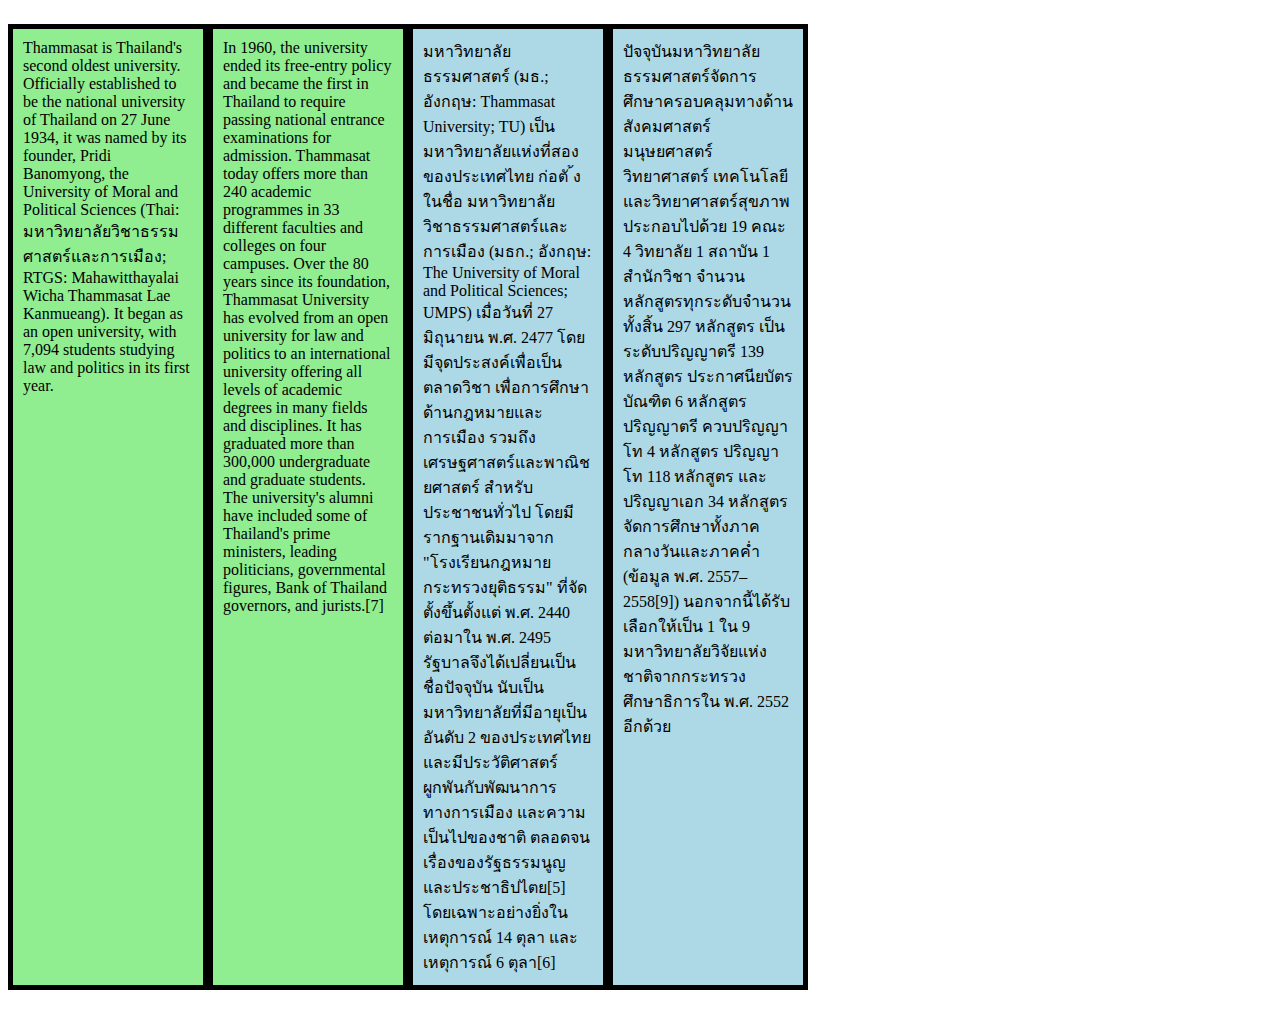
<file: fixed-width.html>
<!DOCTYPE html>
<html lang="en">

<head>
    <meta charset="UTF-8">
    <meta name="viewport" content="width=device-width, initial-scale=1.0">
    <title>Fixed-width Design</title>
    <link rel="stylesheet" href="fixed-width.css">
</head>

<body>
    <div class="container">
        <p class="lightgreen">
            Thammasat is Thailand's second oldest university.
            Officially established to be the national university of Thailand on 27 June 1934,
            it was named by its founder, Pridi Banomyong, the University of Moral and Political Sciences
            (Thai: มหาวิทยาลัยวิชาธรรมศาสตร์และการเมือง; RTGS: Mahawitthayalai Wicha Thammasat Lae Kanmueang).
            It began as an open university, with 7,094 students studying law and politics in its first year.
        </p>
        <p class="lightgreen">
            In 1960, the university ended its free-entry policy and became the first in Thailand
            to require passing national entrance examinations for admission. Thammasat today offers more than
            240 academic programmes in 33 different faculties and colleges on four campuses.
            Over the 80 years since its foundation, Thammasat University has evolved from an open university for law and
            politics to an
            international university offering all levels of academic degrees in many fields and disciplines.
            It has graduated more than 300,000 undergraduate and graduate students. The university's alumni have
            included some of Thailand's prime ministers,
            leading politicians, governmental figures, Bank of Thailand governors, and jurists.[7]
        </p>
        <p class="lightblue"> มหาวิทยาลัยธรรมศาสตร์ (มธ.; อังกฤษ: Thammasat University; TU)
            เป็นมหาวิทยาลัยแห่งที่สองของประเทศไทย
            ก่อตั ้งในชื่อ มหาวิทยาลัย วิชาธรรมศาสตร์และการเมือง (มธก.; อังกฤษ: The University of Moral and Political
            Sciences; UMPS)
            เมื่อวันที่ 27 มิถุนายน พ.ศ. 2477 โดยมีจุดประสงค์เพื่อเป็นตลาดวิชา เพื่อการศึกษาด้านกฎหมายและการเมือง
            รวมถึงเศรษฐศาสตร์และพาณิชยศาสตร์
            สำหรับ ประชาชนทั่วไป โดยมีรากฐานเดิมมาจาก "โรงเรียนกฎหมาย กระทรวงยุติธรรม" ที่จัดตั้งขึ้นตั้งแต่ พ.ศ. 2440
            ต่อมาใน พ.ศ. 2495 รัฐบาลจึงได้เปลี่ยนเป็นชื่อปัจจุบัน
            นับเป็นมหาวิทยาลัยที่มีอายุเป็นอันดับ 2 ของประเทศไทย และมีประวัติศาสตร์ผูกพันกับพัฒนาการทางการเมือง
            และความเป็นไปของชาติ ตลอดจนเรื่องของรัฐธรรมนูญ และประชาธิปไตย[5] โดยเฉพาะอย่างยิ่งในเหตุการณ์ 14 ตุลา และ
            เหตุการณ์ 6 ตุลา[6]
        </p>
        <p class="lightblue"> ปัจจุบันมหาวิทยาลัยธรรมศาสตร์จัดการศึกษาครอบคลุมทางด้านสังคมศาสตร์ มนุษยศาสตร์ วิทยาศาสตร์
            เทคโนโลยี และวิทยาศาสตร์สุขภาพ
            ประกอบไปด้วย 19 คณะ 4 วิทยาลัย 1 สถาบัน 1 สำนักวิชา จำนวนหลักสูตรทุกระดับจำนวนทั้งสิ้น 297 หลักสูตร
            เป็นระดับปริญญาตรี 139 หลักสูตร ประกาศนียบัตรบัณฑิต 6 หลักสูตร
            ปริญญาตรี ควบปริญญาโท 4 หลักสูตร ปริญญาโท 118 หลักสูตร และปริญญาเอก 34 หลักสูตร
            จัดการศึกษาทั้งภาคกลางวันและภาคค่ำ (ข้อมูล พ.ศ. 2557–2558[9])
            นอกจากนี้ได้รับ เลือกให้เป็น 1 ใน 9 มหาวิทยาลัยวิจัยแห่งชาติจากกระทรวงศึกษาธิการใน พ.ศ. 2552 อีกด้วย
        </p>
    </div>
</body>

</html>
</file>
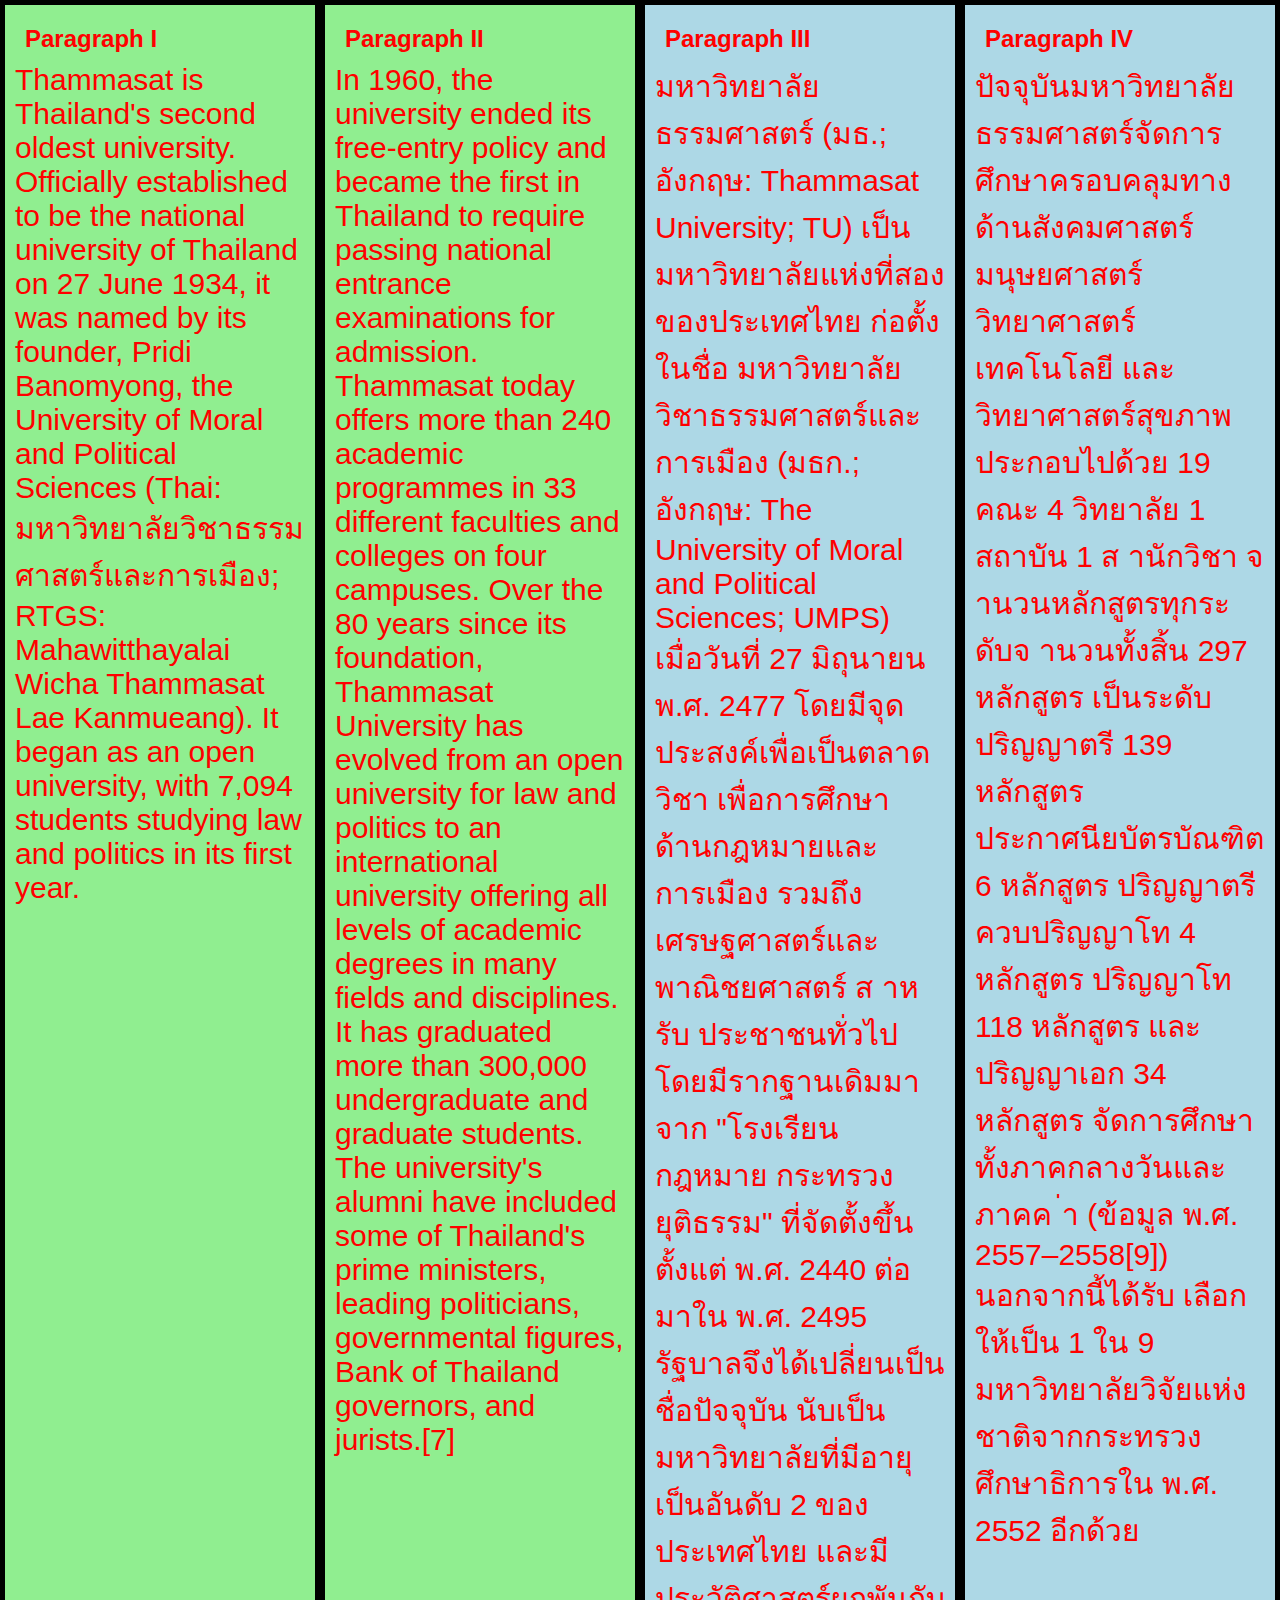
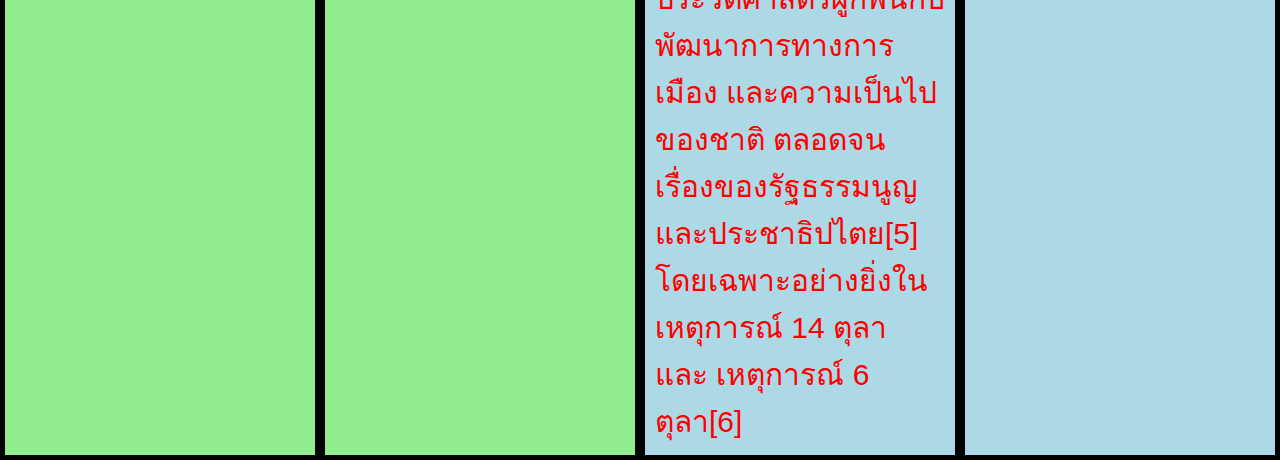
<file: responsive.html>
<!DOCTYPE html>
<html lang="en">

<head>
    <meta charset="UTF-8">
    <meta name="viewport" content="width=device-width, initial-scale=1.0">
    <title>Responsive Design</title>
    <link rel="stylesheet" href="responsive.css">
</head>

<body>
    <div class="container">
        <div class="row">
            <div class="p p1">
                <p class="title">Paragraph I</p>
                <p>Thammasat is Thailand's second oldest university. Officially established to
                    be the national university of Thailand on 27 June 1934, it was named by its
                    founder, Pridi Banomyong, the University of Moral and Political Sciences
                    (Thai: มหาวิทยาลัยวิชาธรรมศาสตร์และการเมือง; RTGS: Mahawitthayalai Wicha Thammasat Lae
                    Kanmueang). It began as an open university, with 7,094 students studying law
                    and politics in its first year.</p>
            </div>
            <div class="p p2">
                <p class="title">Paragraph II</p>
                <p>In 1960, the university ended its free-entry policy and became the first in
                    Thailand to require passing national entrance examinations for admission.
                    Thammasat today offers more than 240 academic programmes in 33 different
                    faculties and colleges on four campuses. Over the 80 years since its
                    foundation, Thammasat University has evolved from an open university for law
                    and politics to an international university offering all levels of academic
                    degrees in many fields and disciplines. It has graduated more than 300,000
                    undergraduate and graduate students. The university's alumni have included
                    some of Thailand's prime ministers, leading politicians, governmental
                    figures, Bank of Thailand governors, and jurists.[7]</p>
            </div>

        </div>
        <div class="row">
            <div class="p p3">
                <p class="title">Paragraph III</p>
                <p>มหาวิทยาลัยธรรมศาสตร์ (มธ.; อังกฤษ: Thammasat University; TU) เป็นมหาวิทยาลัยแห่งที่สองของประเทศไทย
                    ก่อตั้งในชื่อ มหาวิทยาลัย
                    วิชาธรรมศาสตร์และการเมือง (มธก.; อังกฤษ: The University of Moral and Political Sciences; UMPS)
                    เมื่อวันที่ 27 มิถุนายน พ.ศ. 2477 โดยมีจุดประสงค์เพื่อเป็นตลาดวิชา
                    เพื่อการศึกษาด้านกฎหมายและการเมือง
                    รวมถึงเศรษฐศาสตร์และพาณิชยศาสตร์ ส าหรับ
                    ประชาชนทั่วไป โดยมีรากฐานเดิมมาจาก "โรงเรียนกฎหมาย กระทรวงยุติธรรม" ที่จัดตั้งขึ้นตั้งแต่ พ.ศ. 2440
                    ต่อมาใน
                    พ.ศ. 2495 รัฐบาลจึงได้เปลี่ยนเป็นชื่อปัจจุบัน
                    นับเป็นมหาวิทยาลัยที่มีอายุเป็นอันดับ 2 ของประเทศไทย และมีประวัติศาสตร์ผูกพันกับพัฒนาการทางการเมือง
                    และความเป็นไปของชาติ ตลอดจนเรื่องของรัฐธรรมนูญ
                    และประชาธิปไตย[5] โดยเฉพาะอย่างยิ่งในเหตุการณ์ 14 ตุลา และ เหตุการณ์ 6 ตุลา[6]</p>
            </div>
            <div class="p p4">
                <p class="title">Paragraph IV</p>
                <p>ปัจจุบันมหาวิทยาลัยธรรมศาสตร์จัดการศึกษาครอบคลุมทางด้านสังคมศาสตร์ มนุษยศาสตร์ วิทยาศาสตร์ เทคโนโลยี
                    และวิทยาศาสตร์สุขภาพ ประกอบไปด้วย 19 คณะ 4
                    วิทยาลัย 1 สถาบัน 1 ส านักวิชา จ านวนหลักสูตรทุกระดับจ านวนทั้งสิ้น 297 หลักสูตร เป็นระดับปริญญาตรี
                    139
                    หลักสูตร ประกาศนียบัตรบัณฑิต 6 หลักสูตร ปริญญาตรี
                    ควบปริญญาโท 4 หลักสูตร ปริญญาโท 118 หลักสูตร และปริญญาเอก 34 หลักสูตร
                    จัดการศึกษาทั้งภาคกลางวันและภาคค ่า
                    (ข้อมูล พ.ศ. 2557–2558[9]) นอกจากนี้ได้รับ
                    เลือกให้เป็น 1 ใน 9 มหาวิทยาลัยวิจัยแห่งชาติจากกระทรวงศึกษาธิการใน พ.ศ. 2552 อีกด้วย</p>
            </div>
        </div>
    </div>
</body>

</html>
</file>
<file: fixed-width.css>
.container {
    width: 800px;
    display: flex;
}


p {
    border: 5px solid black;
    padding: 10px;
    font-size: 16px;
    width: 25vh;
}

.lightgreen {
    background-color: lightgreen
}

.lightblue  {
    background-color: lightblue
}
</file>
<file: responsive.css>
* {
    margin: 0;
    padding: 0;
}

body {
    font-family: 'Arial', sans-serif;
    background-color: #f4f4f4;
}

.container {
    display: flex;
    flex-direction: row;
    width: 100%;
    height: 100%;
}

.row {
    display: flex;
    flex-direction: row;
    width: 100%;
    align-items: stretch; /* Ensures all children have equal height */
}

.p {
    border: 5px solid black;
    padding: 10px;
    flex: 1; /* Ensures each .p expands equally */
    display: flex;
    flex-direction: column;
}


.p1 , .p2 {
    background-color: lightgreen;
}

.p3, .p4 {
    background-color: lightblue;
}

.title {
    font-size: 1.5em;
    font-weight: bold;
    padding: 10px;
}

@media screen and (min-width: 700px ) and (not ((width: 820px) and (height: 1180px))){
    p {
        color: red;
        font-size: 30px;
    }
    
}

@media screen and (max-width: 500px ) and ( not ((min-width: 392px) and (min-height: 851px) and (max-width:394px) and (max-height: 853px))) and ( not ((width: 384px) and (height: 824px))) {
    .container {
        .p2, .p4 {
            display: none;
        }
    }

    p {
        align-items: stretch;
    }

    .p {
        width: 50vh;
    }
}

@media screen and (min-width: 392px) and (min-height: 851px) and (max-width:394px) and (max-height: 853px){

    .container {
        flex-direction: column;
    }

    .row {
        flex-direction: row;
    }
    .p {
        width: 50vh;
    }
}

@media screen and (width: 384px) and (height: 824px){

    .container {
        flex-direction: column;
    }

    .row {
        flex-direction: row;
    }
    .p {
        width: 50vh;
    }
}

@media screen and (width: 820px) and (height: 1180px){

    .container {
        flex-direction: column;
    }

    .row {
        flex-direction: row;
    }
    .p {
        color: red;
        font-size: 30px;
        width: 50vh;
    }
}

@media print {
    body, .container {
        font-size: 1em;
        color: black;
        justify-content: center;
        display: flex;
        align-items: center;
        flex-wrap: wrap;
    }

    .p {
        height: 45vh;
    }
}
</file>
